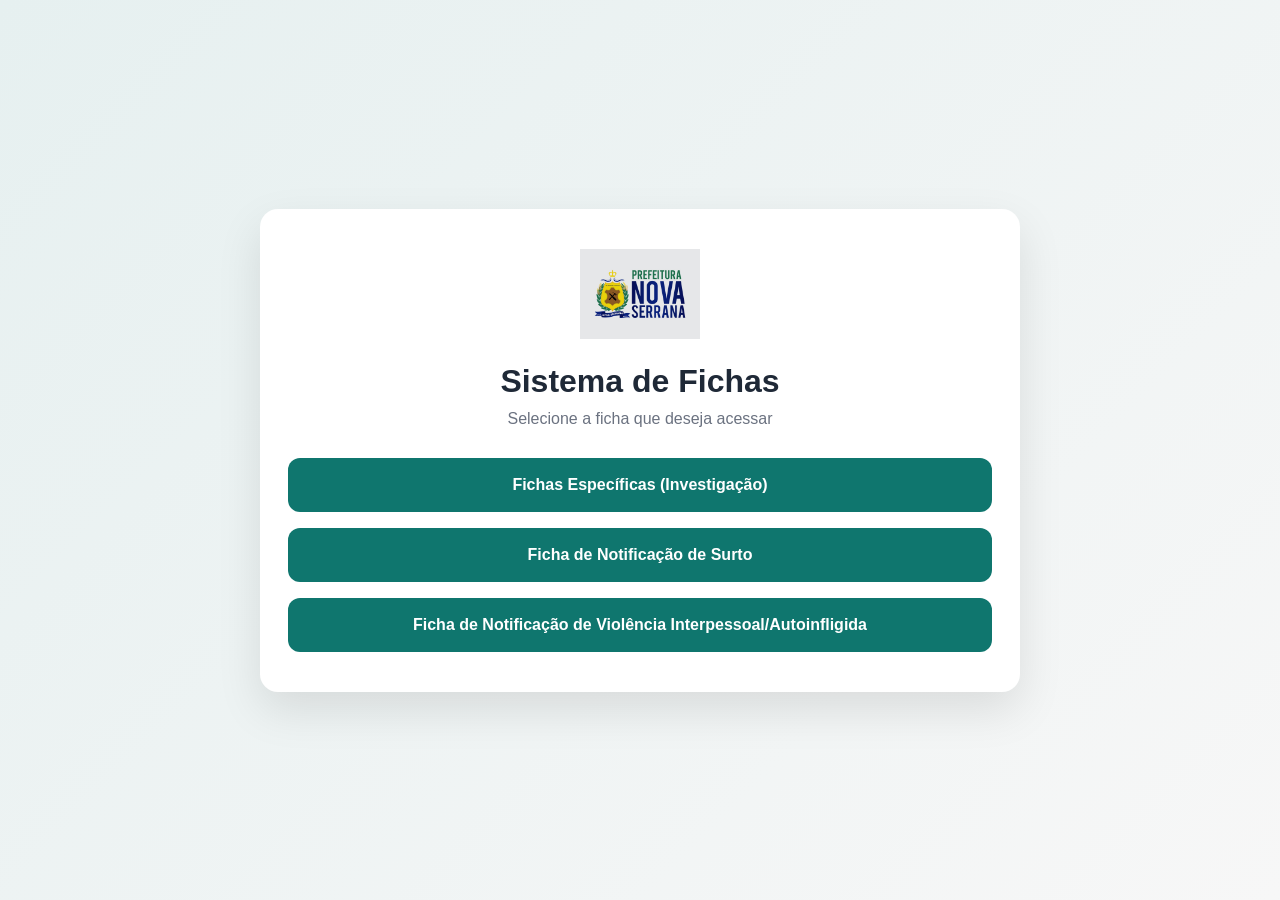
<file: index.html>
<!DOCTYPE html>
<html lang="pt-BR">
<head>
  <meta charset="UTF-8" />
  <meta name="viewport" content="width=device-width, initial-scale=1.0" />
  <title>Sistema de Fichas</title>
  <style>
    * { box-sizing: border-box; }
    body {
      margin: 0;
      font-family: Arial, sans-serif;
      min-height: 100vh;
      display: flex;
      align-items: center;
      justify-content: center;
      background: linear-gradient(135deg, #e6f0f0, #f7f7f7);
      padding: 24px;
    }
    .home-card {
      width: 100%;
      max-width: 760px;
      background: #fff;
      border-radius: 18px;
      padding: 40px 28px;
      box-shadow: 0 18px 45px rgba(0, 0, 0, 0.10);
      text-align: center;
    }
    .home-logo {
      max-width: 120px;
      height: auto;
      margin-bottom: 20px;
    }
    h1 {
      margin: 0 0 10px;
      color: #1f2937;
      font-size: 32px;
    }
    p {
      margin: 0 0 30px;
      color: #6b7280;
      font-size: 16px;
    }
    .menu-buttons {
      display: flex;
      flex-direction: column;
      gap: 16px;
    }
    .menu-btn {
      display: block;
      width: 100%;
      text-decoration: none;
      background: #0f766e;
      color: #fff;
      padding: 18px 20px;
      border-radius: 12px;
      font-weight: 700;
      transition: transform 0.2s ease, background 0.2s ease;
    }
    .menu-btn:hover {
      background: #115e59;
      transform: translateY(-2px);
    }
  </style>
</head>
<body>
  <main class="home-card">
    <img src="img/logo-prefeitura.png" alt="Logo da Prefeitura" class="home-logo" />
    <h1>Sistema de Fichas</h1>
    <p>Selecione a ficha que deseja acessar</p>

    <div class="menu-buttons">
      <a href="ficha-investigacao.html" class="menu-btn">Fichas Específicas (Investigação)</a>
      <a href="ficha-surto.html" class="menu-btn">Ficha de Notificação de Surto</a>
      <a href="ficha-violencia.html" class="menu-btn">Ficha de Notificação de Violência Interpessoal/Autoinfligida</a>
    </div>
  </main>
</body>
</html>
</file>
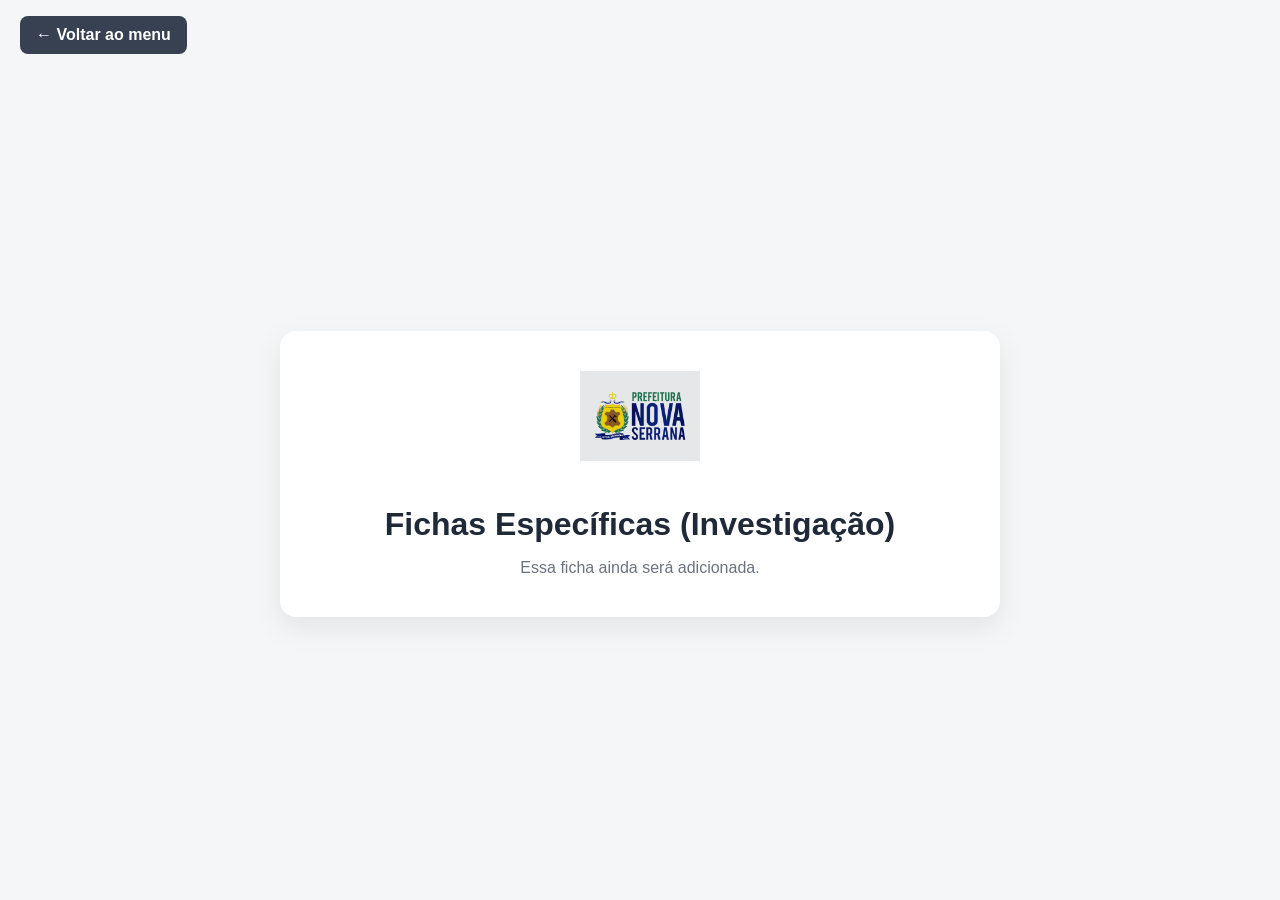
<file: ficha-investigacao.html>
<!DOCTYPE html>
<html lang="pt-BR">
<head>
  <meta charset="UTF-8" />
  <meta name="viewport" content="width=device-width, initial-scale=1.0" />
  <title>Fichas Específicas (Investigação)</title>
  <style>
    * { box-sizing: border-box; }
    body {
      margin: 0;
      font-family: Arial, sans-serif;
      min-height: 100vh;
      background: #f4f6f8;
    }
    .menu-back { padding: 16px 20px 0; }
    .back-btn { display: inline-block; text-decoration: none; background: #374151; color: #fff; padding: 10px 16px; border-radius: 8px; font-weight: 600; }
    .back-btn:hover { background: #1f2937; }
    .placeholder-page {
      min-height: calc(100vh - 60px);
      display: flex;
      align-items: center;
      justify-content: center;
      padding: 20px;
    }
    .placeholder-card {
      width: 100%;
      max-width: 720px;
      background: #ffffff;
      border-radius: 16px;
      padding: 40px 30px;
      box-shadow: 0 10px 30px rgba(0, 0, 0, 0.08);
      text-align: center;
    }
    .home-logo { max-width: 120px; height: auto; margin-bottom: 20px; }
    h1 { margin-bottom: 10px; color: #1f2937; }
    p { margin-bottom: 0; color: #6b7280; }
  </style>
</head>
<body>
  <div class="menu-back">
    <a href="index.html" class="back-btn">← Voltar ao menu</a>
  </div>

  <main class="placeholder-page">
    <div class="placeholder-card">
      <img src="img/logo-prefeitura.png" alt="Logo da Prefeitura" class="home-logo" />
      <h1>Fichas Específicas (Investigação)</h1>
      <p>Essa ficha ainda será adicionada.</p>
    </div>
  </main>
</body>
</html>
</file>
